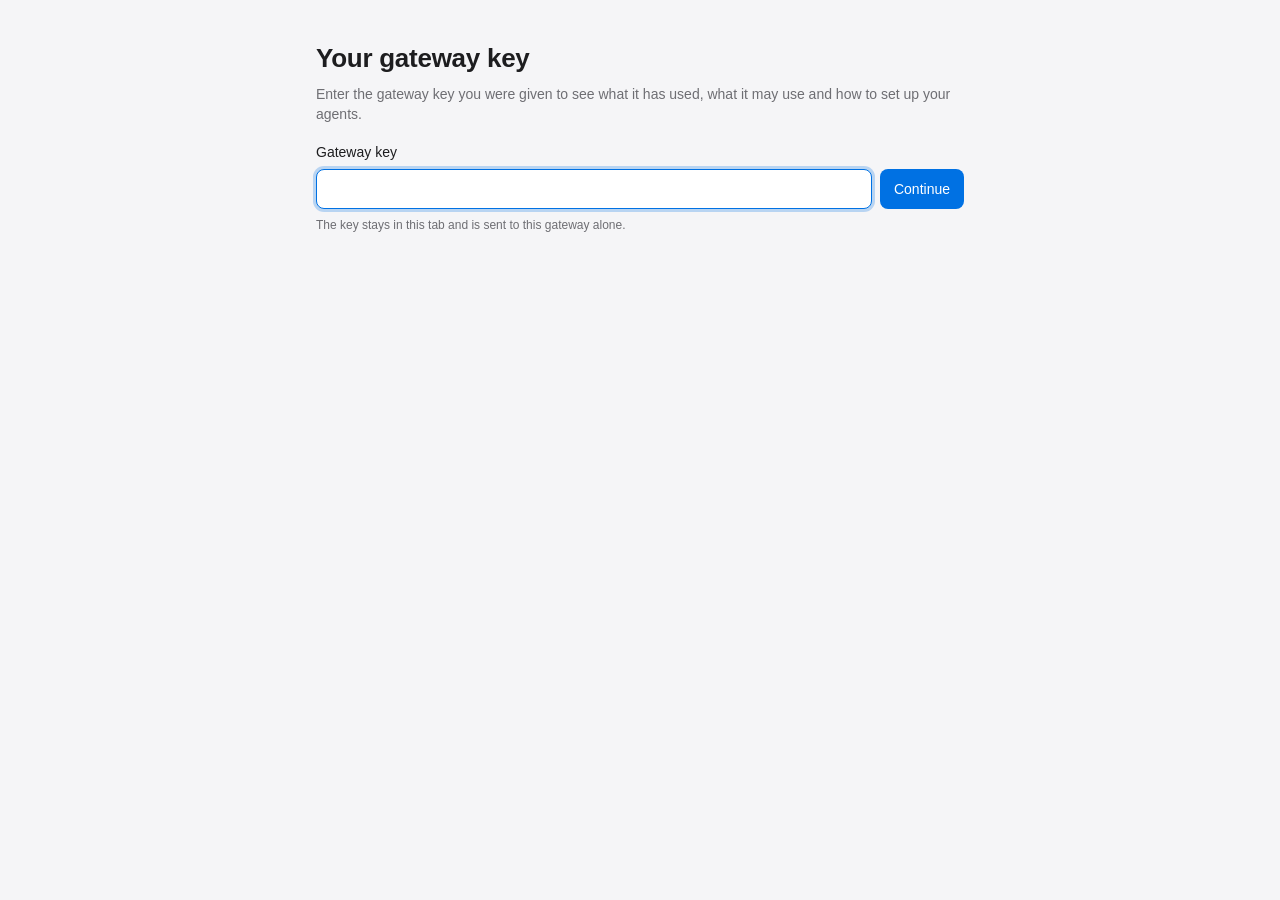
<file: internal/gateway/keypage.html>
<!doctype html>
<html lang="en">
<head>
<meta charset="utf-8">
<meta name="viewport" content="width=device-width, initial-scale=1">
<meta name="referrer" content="no-referrer">
<title>magpie key</title>
<style>
:root {
  --bg: #f5f5f7; --card: #fff; --text: #1d1d1f; --sub: #6e6e73; --line: #d2d2d7;
  --soft: #f0f0f2; --accent: #0071e3; --accent-text: #fff; --bad: #d70015; --warn: #b25000;
  --bar: #e3e3e8; --code: #f5f5f7;
  color-scheme: light dark;
}
@media (prefers-color-scheme: dark) {
  :root {
    --bg: #000; --card: #1c1c1e; --text: #f5f5f7; --sub: #98989d; --line: #38383a;
    --soft: #2c2c2e; --accent: #0a84ff; --accent-text: #fff; --bad: #ff453a; --warn: #ff9f0a;
    --bar: #3a3a3c; --code: #2c2c2e;
  }
}
* { box-sizing: border-box; }
body { margin: 0; background: var(--bg); color: var(--text); font: 14px/1.45 -apple-system, BlinkMacSystemFont, "SF Pro Text", "Segoe UI", "Helvetica Neue", "PingFang SC", "Hiragino Sans", "Microsoft YaHei", sans-serif; -webkit-font-smoothing: antialiased; }
main { max-width: 680px; margin: 0 auto; padding: 40px 16px 64px; }
h1 { font-size: 26px; font-weight: 600; margin: 0 0 6px; letter-spacing: -0.01em; overflow-wrap: anywhere; }
h2 { font-size: 13px; font-weight: 600; color: var(--sub); margin: 28px 4px 8px; text-transform: none; }
p { margin: 0; }
.sub { color: var(--sub); }
.card { background: var(--card); border-radius: 12px; padding: 16px; box-shadow: 0 0 0 0.5px var(--line); }
.card + .card { margin-top: 10px; }
.head { display: flex; align-items: flex-start; gap: 12px; }
.head .grow { flex: 1; min-width: 0; }
.row { display: flex; align-items: center; gap: 10px; }
.grow { flex: 1; min-width: 0; }
label.field { display: block; font-weight: 500; margin: 18px 0 6px; }
input[type=password], input[type=text], input[type=search] { width: 100%; font: inherit; color: var(--text); background: var(--card); border: 1px solid var(--line); border-radius: 8px; padding: 9px 11px; outline: none; }
input:focus { border-color: var(--accent); box-shadow: 0 0 0 3px color-mix(in srgb, var(--accent) 25%, transparent); }
button { font: inherit; cursor: pointer; border: 0; border-radius: 8px; padding: 8px 14px; background: var(--soft); color: var(--text); }
button.primary { background: var(--accent); color: var(--accent-text); font-weight: 500; }
button.link { background: none; color: var(--accent); padding: 4px 6px; }
button:disabled { opacity: 0.5; cursor: default; }
button:focus-visible { outline: 2px solid var(--accent); outline-offset: 2px; }
.form-row { display: flex; gap: 8px; }
.form-row input { flex: 1; min-width: 0; }
.note { color: var(--sub); font-size: 12px; margin-top: 8px; }
.error { color: var(--bad); margin-top: 10px; }
.stats { display: grid; grid-template-columns: repeat(3, 1fr); gap: 10px; }
.stat .k { color: var(--sub); font-size: 12px; }
.stat .v { font-size: 20px; font-weight: 600; font-variant-numeric: tabular-nums; }
.stat .s { color: var(--sub); font-size: 12px; font-variant-numeric: tabular-nums; }
.limit + .limit { margin-top: 14px; }
.bar { height: 6px; border-radius: 3px; background: var(--bar); overflow: hidden; margin: 6px 0 4px; }
.bar > i { display: block; height: 100%; background: var(--accent); border-radius: 3px; }
.bar.full > i { background: var(--bad); }
.num { font-variant-numeric: tabular-nums; }
.tag { font-size: 11px; padding: 1px 7px; border-radius: 10px; background: var(--soft); color: var(--sub); white-space: nowrap; }
.tag.bad { color: var(--bad); }
.list { margin: 0; padding: 0; list-style: none; }
.list li { display: flex; gap: 10px; align-items: baseline; padding: 6px 0; }
.list li + li { border-top: 0.5px solid var(--line); }
.mono, code, pre { font-family: ui-monospace, "SF Mono", Menlo, Consolas, monospace; font-size: 12.5px; }
.list .mono { overflow-wrap: anywhere; }
.segs { display: inline-flex; background: var(--soft); border-radius: 8px; padding: 2px; gap: 2px; flex-wrap: wrap; }
.segs button { padding: 5px 12px; background: none; border-radius: 6px; font-size: 13px; }
.segs button[aria-selected=true] { background: var(--card); box-shadow: 0 1px 2px rgba(0,0,0,0.12); font-weight: 500; }
.snip { position: relative; margin-top: 12px; }
.snip .file { color: var(--sub); font-size: 12px; margin-bottom: 4px; }
pre { margin: 0; background: var(--code); border-radius: 8px; padding: 12px 14px; overflow-x: auto; white-space: pre; line-height: 1.5; }
.kv { display: grid; grid-template-columns: max-content 1fr auto; gap: 8px 12px; align-items: center; margin-top: 12px; }
.kv code { background: var(--code); border-radius: 6px; padding: 4px 8px; overflow-wrap: anywhere; }
.copy { padding: 4px 10px; font-size: 12px; }
.switch { display: inline-flex; align-items: center; gap: 8px; margin-top: 12px; cursor: pointer; user-select: none; }
.switch input { accent-color: var(--accent); width: 16px; height: 16px; margin: 0; }
.models { max-height: 280px; overflow-y: auto; margin-top: 8px; border-radius: 8px; }
.models button { display: flex; width: 100%; text-align: left; gap: 10px; align-items: baseline; background: none; border-radius: 6px; padding: 7px 8px; }
.models button:hover { background: var(--soft); }
.models button .chk { width: 14px; flex: none; color: var(--accent); font-weight: 700; }
.models button .lbl { color: var(--sub); font-size: 12px; overflow-wrap: anywhere; }
.models button .mono { overflow-wrap: anywhere; }
.models button[aria-checked=true] { background: color-mix(in srgb, var(--accent) 12%, transparent); }
.empty { color: var(--sub); padding: 6px 2px; }
[hidden] { display: none !important; }
@media (max-width: 480px) {
  main { padding-top: 24px; }
  .stats { grid-template-columns: 1fr 1fr 1fr; gap: 6px; }
  .stat .v { font-size: 17px; }
  .kv { grid-template-columns: 1fr auto; }
  .kv .k { grid-column: 1 / -1; margin-bottom: -4px; }
}
</style>
</head>
<body>
<main>
  <section id="signin">
    <h1 data-t="title">Your gateway key</h1>
    <p class="sub" data-t="intro">Enter the gateway key you were given to see what it has used, what it may use and how to set up your agents.</p>
    <form id="form" autocomplete="off">
      <label class="field" for="key" data-t="keyLabel">Gateway key</label>
      <div class="form-row">
        <input id="key" type="password" spellcheck="false" autocapitalize="off" autocomplete="off">
        <button class="primary" id="go" type="submit" data-t="go">Continue</button>
      </div>
      <p class="error" id="err" role="alert" hidden></p>
      <p class="note" data-t="kept">The key stays in this tab and is sent to this gateway alone.</p>
    </form>
  </section>

  <section id="info" hidden>
    <div class="head">
      <div class="grow">
        <p class="sub" data-t="keyLabel">Gateway key</p>
        <h1 id="name"></h1>
      </div>
      <button class="link" id="refresh" type="button" data-t="refresh">Refresh</button>
      <button class="link" id="forget" type="button" data-t="forget">Forget key</button>
    </div>
    <p class="error" id="err2" role="alert" hidden></p>

    <h2 data-t="limits">Limits</h2>
    <div class="card" id="limits"></div>

    <h2 data-t="usage">Usage</h2>
    <div class="card">
      <div class="stats" id="stats"></div>
    </div>
    <div class="card" id="topCard">
      <p class="sub" data-t="top">Most used, last 30 days</p>
      <ul class="list" id="top"></ul>
    </div>

    <div id="setupBlock">
      <h2 data-t="setup">Set up</h2>
      <div class="card">
        <div class="segs" role="tablist" id="tabs"></div>
        <p class="note" id="tabNote"></p>
        <div id="snip"></div>
        <label class="switch"><input type="checkbox" id="withKey"><span data-t="withKey">Put my key in the setup</span></label>
      </div>

      <h2 data-t="models">Models this key can use</h2>
      <div class="card">
        <input type="search" id="filter" spellcheck="false">
        <div class="models" id="models" role="radiogroup"></div>
      </div>
    </div>
    <div class="card" id="readOnly" hidden><p data-t="readOnly">This key reads its usage only; it can't call models.</p></div>
  </section>
</main>
<script>
"use strict";
const STR = {
  en: {
    title: "Your gateway key", intro: "Enter the gateway key you were given to see what it has used, what it may use and how to set up your agents.",
    keyLabel: "Gateway key", go: "Continue", kept: "The key stays in this tab and is sent to this gateway alone.",
    bad: "This isn't an enabled gateway key here. Check it with whoever gave it to you.", net: "The gateway didn't answer. Check the address and try again.",
    many: "Too many tries. Wait a minute and try again.", notShared: "This gateway isn't shared right now.",
    refresh: "Refresh", forget: "Forget key", limits: "Limits", noLimit: "No limit on this key.",
    day: "Daily", week: "Weekly", month: "Monthly", days: "Every {n} days", hours: "Every {n} hours",
    tokensOf: "{a} of {b} tokens", costOf: "{a} of {b}", resets: "Resets {t}", spent: "Used up until it resets",
    usage: "Usage", today: "Today", d7: "7 days", d30: "30 days", calls: "{n} requests", tokens: "tokens", cost: "≈ {c}",
    top: "Most used, last 30 days", none: "Nothing yet.",
    setup: "Set up", withKey: "Put my key in the setup", models: "Models this key can use", filter: "Filter models",
    noModels: "This key can't use any model.", readOnly: "This key reads its usage only; it can't call models.",
    copy: "Copy", copied: "Copied",
    claudeNote: "Add this to ~/.claude/settings.json, then start claude.",
    codexNote: "Add this to ~/.codex/config.toml, then start codex.",
    oaiNote: "For any app or SDK that takes an OpenAI-compatible endpoint.",
    curlNote: "Run this in a terminal to check the key works.",
    base: "Base URL", apiKey: "API key", model: "Model", test: "Test", other: "OpenAI-compatible",
    pick: "The model is the one picked below.",
  },
  zh: {
    title: "你的网关密钥", intro: "输入你拿到的网关密钥，查看它的用量、可用的模型，以及怎样配置你的智能体。",
    keyLabel: "网关密钥", go: "继续", kept: "密钥只保存在这个标签页里，只会发给这个网关。",
    bad: "这不是此处可用的网关密钥。请向给你密钥的人确认。", net: "网关没有响应。请检查地址后重试。",
    many: "尝试次数过多。请等一分钟再试。", notShared: "这个网关目前没有共享。",
    refresh: "刷新", forget: "忘记密钥", limits: "额度", noLimit: "这个密钥没有额度限制。",
    day: "每天", week: "每周", month: "每月", days: "每 {n} 天", hours: "每 {n} 小时",
    tokensOf: "已用 {a} / {b} tokens", costOf: "已用 {a} / {b}", resets: "{t} 重置", spent: "已用完，重置后恢复",
    usage: "用量", today: "今天", d7: "7 天", d30: "30 天", calls: "{n} 次请求", tokens: "tokens", cost: "约 {c}",
    top: "最近 30 天最常用", none: "还没有用量。",
    setup: "配置", withKey: "在配置里填入我的密钥", models: "这个密钥可用的模型", filter: "筛选模型",
    noModels: "这个密钥不能使用任何模型。", readOnly: "这个密钥只能查看用量，不能调用模型。",
    copy: "复制", copied: "已复制",
    claudeNote: "加到 ~/.claude/settings.json 里，然后启动 claude。",
    codexNote: "加到 ~/.codex/config.toml 里，然后启动 codex。",
    oaiNote: "适用于任何支持 OpenAI 兼容接口的应用或 SDK。",
    curlNote: "在终端里运行，检查密钥能否使用。",
    base: "Base URL", apiKey: "API Key", model: "模型", test: "测试", other: "OpenAI 兼容",
    pick: "模型为下方选中的那个。",
  },
  "zh-TW": {
    title: "你的閘道金鑰", intro: "輸入你拿到的閘道金鑰，查看它的用量、可用的模型，以及如何設定你的代理程式。",
    keyLabel: "閘道金鑰", go: "繼續", kept: "金鑰只保存在這個分頁中，只會傳給這個閘道。",
    bad: "這不是此處可用的閘道金鑰。請向提供金鑰的人確認。", net: "閘道沒有回應。請檢查位址後再試。",
    many: "嘗試次數過多。請等一分鐘再試。", notShared: "這個閘道目前沒有共用。",
    refresh: "重新整理", forget: "忘記金鑰", limits: "額度", noLimit: "這個金鑰沒有額度限制。",
    day: "每天", week: "每週", month: "每月", days: "每 {n} 天", hours: "每 {n} 小時",
    tokensOf: "已用 {a} / {b} tokens", costOf: "已用 {a} / {b}", resets: "{t} 重設", spent: "已用完，重設後恢復",
    usage: "用量", today: "今天", d7: "7 天", d30: "30 天", calls: "{n} 次請求", tokens: "tokens", cost: "約 {c}",
    top: "最近 30 天最常用", none: "還沒有用量。",
    setup: "設定", withKey: "在設定中填入我的金鑰", models: "這個金鑰可用的模型", filter: "篩選模型",
    noModels: "這個金鑰不能使用任何模型。", readOnly: "這個金鑰只能查看用量，不能呼叫模型。",
    copy: "複製", copied: "已複製",
    claudeNote: "加到 ~/.claude/settings.json 中，然後啟動 claude。",
    codexNote: "加到 ~/.codex/config.toml 中，然後啟動 codex。",
    oaiNote: "適用於任何支援 OpenAI 相容介面的應用程式或 SDK。",
    curlNote: "在終端機中執行，檢查金鑰是否可用。",
    base: "Base URL", apiKey: "API Key", model: "模型", test: "測試", other: "OpenAI 相容",
    pick: "模型為下方選取的那個。",
  },
  ja: {
    title: "あなたのゲートウェイキー", intro: "受け取ったゲートウェイキーを入力すると、使用量、使えるモデル、エージェントの設定方法が表示されます。",
    keyLabel: "ゲートウェイキー", go: "続ける", kept: "キーはこのタブにだけ保存され、このゲートウェイにだけ送られます。",
    bad: "ここで有効なゲートウェイキーではありません。キーをくれた人に確認してください。", net: "ゲートウェイから応答がありません。アドレスを確認して、もう一度お試しください。",
    many: "試行回数が多すぎます。1 分待ってからお試しください。", notShared: "このゲートウェイは現在共有されていません。",
    refresh: "更新", forget: "キーを消去", limits: "上限", noLimit: "このキーに上限はありません。",
    day: "毎日", week: "毎週", month: "毎月", days: "{n} 日ごと", hours: "{n} 時間ごと",
    tokensOf: "{b} トークン中 {a}", costOf: "{b} 中 {a}", resets: "{t} にリセット", spent: "リセットまで使い切りました",
    usage: "使用量", today: "今日", d7: "7 日間", d30: "30 日間", calls: "{n} リクエスト", tokens: "トークン", cost: "約 {c}",
    top: "直近 30 日でよく使ったモデル", none: "まだありません。",
    setup: "設定", withKey: "設定にキーを入れる", models: "このキーで使えるモデル", filter: "モデルを絞り込む",
    noModels: "このキーで使えるモデルはありません。", readOnly: "このキーは使用量の閲覧専用で、モデルは呼び出せません。",
    copy: "コピー", copied: "コピーしました",
    claudeNote: "~/.claude/settings.json に追加してから claude を起動します。",
    codexNote: "~/.codex/config.toml に追加してから codex を起動します。",
    oaiNote: "OpenAI 互換のエンドポイントを使えるアプリや SDK 向けです。",
    curlNote: "ターミナルで実行して、キーが使えるか確かめます。",
    base: "Base URL", apiKey: "API キー", model: "モデル", test: "テスト", other: "OpenAI 互換",
    pick: "モデルは下で選んだものです。",
  },
  de: {
    title: "Ihr Zugangsschlüssel", intro: "Geben Sie den Zugangsschlüssel ein, den Sie bekommen haben, um seine Nutzung, die erlaubten Modelle und die Einrichtung Ihrer Agenten zu sehen.",
    keyLabel: "Zugangsschlüssel", go: "Weiter", kept: "Der Schlüssel bleibt in diesem Tab und wird nur an dieses Gateway gesendet.",
    bad: "Das ist hier kein aktiver Zugangsschlüssel. Fragen Sie, wer ihn Ihnen gegeben hat.", net: "Das Gateway antwortet nicht. Prüfen Sie die Adresse und versuchen Sie es erneut.",
    many: "Zu viele Versuche. Warten Sie eine Minute.", notShared: "Dieses Gateway ist gerade nicht freigegeben.",
    refresh: "Aktualisieren", forget: "Schlüssel vergessen", limits: "Limits", noLimit: "Dieser Schlüssel hat kein Limit.",
    day: "Täglich", week: "Wöchentlich", month: "Monatlich", days: "Alle {n} Tage", hours: "Alle {n} Stunden",
    tokensOf: "{a} von {b} Tokens", costOf: "{a} von {b}", resets: "Zurückgesetzt {t}", spent: "Aufgebraucht bis zum Zurücksetzen",
    usage: "Nutzung", today: "Heute", d7: "7 Tage", d30: "30 Tage", calls: "{n} Anfragen", tokens: "Tokens", cost: "≈ {c}",
    top: "Am meisten genutzt, letzte 30 Tage", none: "Noch nichts.",
    setup: "Einrichten", withKey: "Meinen Schlüssel einsetzen", models: "Modelle für diesen Schlüssel", filter: "Modelle filtern",
    noModels: "Dieser Schlüssel kann kein Modell nutzen.", readOnly: "Dieser Schlüssel liest nur seine Nutzung; er kann keine Modelle aufrufen.",
    copy: "Kopieren", copied: "Kopiert",
    claudeNote: "In ~/.claude/settings.json einfügen, dann claude starten.",
    codexNote: "In ~/.codex/config.toml einfügen, dann codex starten.",
    oaiNote: "Für jede App oder jedes SDK mit OpenAI-kompatiblem Endpunkt.",
    curlNote: "Im Terminal ausführen, um den Schlüssel zu prüfen.",
    base: "Base URL", apiKey: "API-Schlüssel", model: "Modell", test: "Test", other: "OpenAI-kompatibel",
    pick: "Das Modell ist das unten gewählte.",
  },
};
const LANG = (() => {
  for (const l of navigator.languages || [navigator.language || "en"]) {
    const s = String(l).toLowerCase();
    if (s.startsWith("zh")) return /hant|tw|hk|mo/.test(s) ? "zh-TW" : "zh";
    if (s.startsWith("ja")) return "ja";
    if (s.startsWith("de")) return "de";
    if (s.startsWith("en")) return "en";
  }
  return "en";
})();
const t = (k, v) => String(STR[LANG][k] ?? STR.en[k] ?? k).replace(/\{(\w+)\}/g, (_, n) => (v && n in v ? v[n] : ""));
document.documentElement.lang = LANG;
document.querySelectorAll("[data-t]").forEach((e) => { e.textContent = t(e.dataset.t); });
document.title = t("title") + " · magpie";
const $ = (id) => document.getElementById(id);
$("filter").placeholder = t("filter");
const el = (tag, cls, text) => { const e = document.createElement(tag); if (cls) e.className = cls; if (text != null) e.textContent = text; return e; };

// the gateway's address is where this page was opened, less "/me": a
// reverse proxy that serves magpie under a path keeps it
const BASE = location.origin + location.pathname.replace(/\/me\/?$/, "");
const PLACEHOLDER = "YOUR_GATEWAY_KEY";
const STORE = "magpie-key";
let key = "", data = null, model = "", tab = "claude";
const store = {
  get() { try { return sessionStorage.getItem(STORE) || ""; } catch { return ""; } },
  set(v) { try { v ? sessionStorage.setItem(STORE, v) : sessionStorage.removeItem(STORE); } catch {} },
};

const nf = new Intl.NumberFormat(LANG, { notation: "compact", maximumFractionDigits: 1 });
const usd = (n) => "$" + (n >= 100 ? n.toFixed(0) : n.toFixed(2));
const total = (u) => (u.input || 0) + (u.output || 0) + (u.cache_read || 0) + (u.cache_write || 0);
const when = (s) => new Date(s).toLocaleString(LANG, { month: "short", day: "numeric", hour: "2-digit", minute: "2-digit" });

async function load(k) {
  const res = await fetch(BASE + "/v1/magpie/me", { headers: { Authorization: "Bearer " + k }, cache: "no-store", credentials: "omit", referrerPolicy: "no-referrer" });
  if (res.ok) return { ok: true, body: await res.json() };
  return { ok: false, status: res.status };
}
function why(status) {
  if (status === 401) return t("bad");
  if (status === 429) return t("many");
  if (status === 403) return t("notShared");
  return t("net");
}

$("form").addEventListener("submit", async (e) => {
  e.preventDefault();
  const k = $("key").value.trim();
  if (!k) return $("key").focus();
  $("go").disabled = true;
  $("err").hidden = true;
  try {
    const r = await load(k);
    if (!r.ok) { $("err").textContent = why(r.status); $("err").hidden = false; return; }
    key = k; store.set(k); $("key").value = "";
    show(r.body);
  } catch { $("err").textContent = t("net"); $("err").hidden = false; }
  finally { $("go").disabled = false; }
});
$("forget").onclick = () => {
  key = ""; data = null; store.set("");
  $("info").hidden = true; $("signin").hidden = false; $("key").focus();
};
$("refresh").onclick = async () => {
  $("err2").hidden = true;
  try {
    const r = await load(key);
    if (r.ok) return show(r.body);
    if (r.status === 401) return $("forget").onclick();
    $("err2").textContent = why(r.status); $("err2").hidden = false;
  } catch { $("err2").textContent = t("net"); $("err2").hidden = false; }
};
$("withKey").onchange = () => drawSetup();
$("filter").oninput = () => drawModels();

function show(d) {
  data = d;
  $("signin").hidden = true; $("info").hidden = false;
  $("name").textContent = d.name || "—";
  drawLimits(); drawUsage();
  const ids = (d.models || []).map((m) => m.id);
  // the one it called most (its vendor's name for it) is picked first
  const used = (d.topModels || []).map((s) => ids.find((id) => id === s.id || id.endsWith("/" + s.id))).find(Boolean);
  if (!ids.includes(model)) model = used || ids[0] || "";
  $("setupBlock").hidden = !!d.readOnly; $("readOnly").hidden = !d.readOnly;
  drawTabs(); drawSetup(); drawModels();
}

function drawLimits() {
  const box = $("limits");
  box.replaceChildren();
  const ls = data.limits || [];
  if (!ls.length) return box.append(el("p", "sub", t("noLimit")));
  for (const l of ls) {
    const row = el("div", "limit");
    const head = el("div", "row");
    const name = l.period === "days" ? t("days", { n: l.days }) : l.period === "hours" ? t("hours", { n: l.hours }) : t(l.period);
    head.append(el("strong", "grow", name));
    if (l.spent) head.append(el("span", "tag bad", t("spent")));
    row.append(head);
    const caps = [];
    if (l.tokenLimit) caps.push([l.tokens / l.tokenLimit, t("tokensOf", { a: nf.format(l.tokens), b: nf.format(l.tokenLimit) })]);
    if (l.costLimit) caps.push([l.cost / l.costLimit, t("costOf", { a: usd(l.cost), b: usd(l.costLimit) })]);
    for (const [f, text] of caps) {
      const bar = el("div", "bar" + (f >= 1 ? " full" : ""));
      const fill = el("i");
      fill.style.width = Math.min(100, Math.max(0, f * 100)).toFixed(1) + "%";
      bar.append(fill);
      bar.setAttribute("role", "progressbar");
      bar.setAttribute("aria-valuenow", String(Math.round(Math.min(1, f) * 100)));
      row.append(bar, el("div", "sub num", text));
    }
    if (l.reset && !l.reset.startsWith("0001")) row.append(el("div", "note", t("resets", { t: when(l.reset) })));
    box.append(row);
  }
}

function drawUsage() {
  const box = $("stats");
  box.replaceChildren();
  const u = data.usage || {};
  for (const [p, k] of [["today", "today"], ["7d", "d7"], ["30d", "d30"]]) {
    const s = u[p] || {};
    const c = el("div", "stat");
    c.append(el("div", "k", t(k)), el("div", "v", nf.format(total(s))), el("div", "s", t("tokens") + " · " + t("calls", { n: nf.format(s.calls || 0) })));
    if (s.cost) c.append(el("div", "s", t("cost", { c: usd(s.cost) })));
    box.append(c);
  }
  const top = $("top");
  top.replaceChildren();
  for (const s of data.topModels || []) {
    const li = el("li");
    li.append(el("span", "mono grow", s.id), el("span", "sub num", nf.format(total(s)) + " " + t("tokens")));
    top.append(li);
  }
  if (!top.children.length) top.append(el("li", "empty", t("none")));
}

const TABS = [["claude", "Claude Code"], ["codex", "Codex"], ["openai", null], ["curl", null]];
function drawTabs() {
  const box = $("tabs");
  box.replaceChildren();
  for (const [id, name] of TABS) {
    const b = el("button", "", name || t(id === "openai" ? "other" : "test"));
    b.type = "button";
    b.setAttribute("role", "tab");
    b.dataset.tab = id;
    b.setAttribute("aria-selected", String(id === tab));
    b.onclick = () => { tab = id; drawTabs(); drawSetup(); };
    box.append(b);
  }
}

function copyBtn(text) {
  const b = el("button", "copy", t("copy"));
  b.type = "button";
  b.onclick = async () => {
    try { await navigator.clipboard.writeText(text); }
    catch {
      const a = el("textarea"); a.value = text; document.body.append(a); a.select();
      try { document.execCommand("copy"); } catch {}
      a.remove();
    }
    b.textContent = t("copied");
    setTimeout(() => { b.textContent = t("copy"); }, 1500);
  };
  return b;
}

const q = (s) => JSON.stringify(s);
function drawSetup() {
  const box = $("snip");
  box.replaceChildren();
  const k = $("withKey").checked ? key : PLACEHOLDER;
  const m = model || "MODEL_ID";
  const v1 = BASE + "/v1";
  const block = (file, text) => {
    const s = el("div", "snip");
    const h = el("div", "row");
    h.append(el("div", "file mono grow", file || ""), copyBtn(text));
    s.append(h, el("pre", "", text));
    box.append(s);
  };
  if (tab === "claude") {
    $("tabNote").textContent = t("claudeNote") + " " + t("pick");
    block("~/.claude/settings.json", JSON.stringify({ env: {
      ANTHROPIC_BASE_URL: BASE, ANTHROPIC_AUTH_TOKEN: k, ANTHROPIC_MODEL: m,
      ANTHROPIC_DEFAULT_OPUS_MODEL: m, ANTHROPIC_DEFAULT_SONNET_MODEL: m, ANTHROPIC_DEFAULT_HAIKU_MODEL: m,
    } }, null, 2));
  } else if (tab === "codex") {
    $("tabNote").textContent = t("codexNote") + " " + t("pick");
    block("~/.codex/config.toml", [
      "model = " + q(m), 'model_provider = "magpie"', "",
      "[model_providers.magpie]", 'name = "magpie"', "base_url = " + q(v1), 'wire_api = "responses"', "experimental_bearer_token = " + q(k),
    ].join("\n"));
  } else if (tab === "openai") {
    $("tabNote").textContent = t("oaiNote");
    const kv = el("div", "kv");
    for (const [name, v] of [[t("base"), v1], [t("apiKey"), k], [t("model"), m]]) kv.append(el("span", "k sub", name), el("code", "", v), copyBtn(v));
    box.append(kv);
  } else {
    $("tabNote").textContent = t("curlNote");
    const body = JSON.stringify({ model: m, messages: [{ role: "user", content: "Say hi" }] });
    block("", "curl " + v1 + "/chat/completions \\\n  -H " + sh("Authorization: Bearer " + k) + " \\\n  -H 'Content-Type: application/json' \\\n  -d " + sh(body));
  }
}
const sh = (s) => "'" + s.replace(/'/g, "'\\''") + "'";

function drawModels() {
  const box = $("models");
  box.replaceChildren();
  const all = data?.models || [];
  if (!all.length) return box.append(el("div", "empty", t("noModels")));
  const f = $("filter").value.trim().toLowerCase();
  for (const mo of all) {
    if (f && !mo.id.toLowerCase().includes(f) && !(mo.label || "").toLowerCase().includes(f)) continue;
    const b = el("button");
    b.type = "button";
    b.setAttribute("role", "radio");
    b.setAttribute("aria-checked", String(mo.id === model));
    b.dataset.id = mo.id;
    const txt = el("span", "grow");
    txt.append(el("div", "mono", mo.id));
    if (mo.label && mo.label !== mo.id) txt.append(el("div", "lbl", mo.label));
    b.append(el("span", "chk", mo.id === model ? "✓" : ""), txt);
    b.onclick = () => { model = mo.id; drawModels(); drawSetup(); };
    box.append(b);
  }
}

(async () => {
  const k = store.get();
  if (!k) return $("key").focus();
  try {
    const r = await load(k);
    if (r.ok) { key = k; return show(r.body); }
    if (r.status === 401) store.set("");
  } catch {}
  $("key").focus();
})();
</script>
</body>
</html>
</file>
